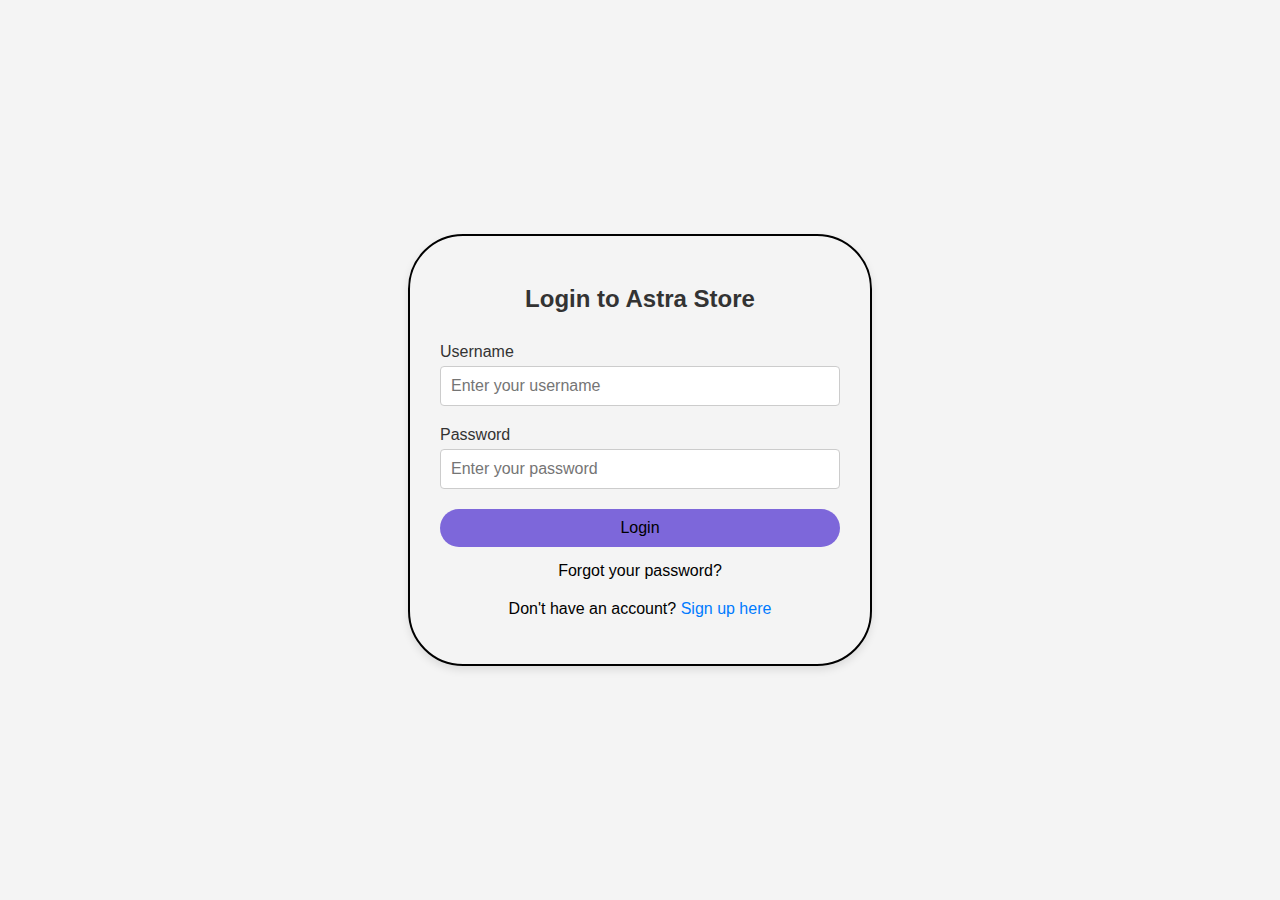
<file: index.html>
<!DOCTYPE html>
<html lang="en">

<head>
  <meta charset="UTF-8">
  <meta name="viewport" content="width=device-width, initial-scale=1.0">
  <title>Login | Astra Store</title>
  <link rel="stylesheet" href="style.css">

</head>

<body >

  <!-- Login Form -->

  <div class="login-container">
    <h2>Login to Astra Store</h2>
    <form action="/homepage/index2.html" method="get">
      <div class="form-group">
        <label for="username">Username</label>
        <input type="text" id="username" name="username" placeholder="Enter your username" required>
      </div>
      <div class="form-group">
        <label for="password">Password</label>
        <input type="password" id="password" name="password" placeholder="Enter your password" required>
      </div>
      <button type="submit" class="btn-login">Login</button>
      <a href="#" class="forgot-password">Forgot your password?</a>
    </form>
    <div class="signup">
      <p>Don't have an account? <a href="#">Sign up here</a></p>
    </div>
  </div>

</body>

</html>
</file>
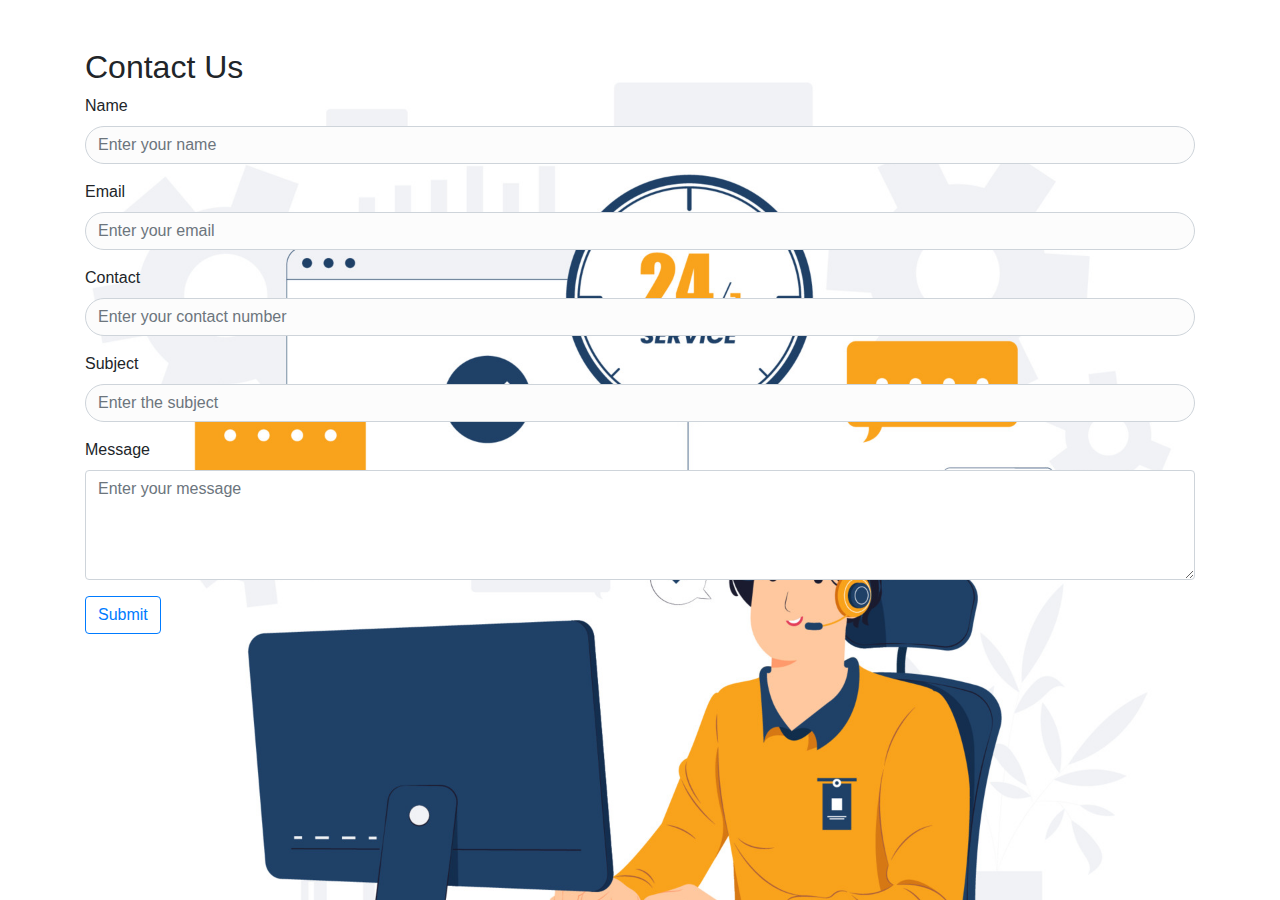
<file: contact/contact.html>
<!DOCTYPE html>
<html lang="en">

<head>
    <meta charset="UTF-8">
    <meta name="viewport" content="width=device-width, initial-scale=1.0">
    <title>Contact Us - Astra Store</title>
    <link rel="stylesheet" href="https://maxcdn.bootstrapcdn.com/bootstrap/4.5.2/css/bootstrap.min.css">
    <style>
        body {
            background-image: url("/contact/contact-us.jpg");
            background-size: cover;
        }

        .container input {
            background: rgb(252, 252, 252);
            color: black;
            border-radius: 20px;
        }
 
    
    </style>
</head>

<body>

    <!-- Navbar (Add your navbar code here) -->

    <div class="container mt-5">
        <h2>Contact Us</h2>
        <form>
            <div class="form-group">
                <label for="name">Name</label>
                <input type="text" class="form-control" id="name" placeholder="Enter your name" required>
            </div>
            <div class="form-group">
                <label for="email">Email</label>
                <input type="email" class="form-control" id="email" placeholder="Enter your email" required>
            </div>
            <div class="form-group">
                <label for="contact">Contact</label>
                <input type="text" class="form-control" id="contact" placeholder="Enter your contact number" required>
            </div>
            <div class="form-group">
                <label for="subject">Subject</label>
                <input type="text" class="form-control" id="subject" placeholder="Enter the subject" required>
            </div>
            <div class="form-group">
                <label for="message">Message</label>
                <textarea class="form-control" id="message" rows="4" placeholder="Enter your message"
                    required></textarea>
            </div>
            <button type="submit" class="btn btn-outline-primary">Submit</button>
        </form>
    </div>


   
    <script src="https://cdn.jsdelivr.net/npm/@popperjs/core@2.5.2/dist/umd/popper.min.js"></script>
    

</html>
</file>
<file: style.css>
/* Basic Styles */
body {
  font-family: Arial, sans-serif;
  margin: 0;
  padding: 0;
  background-color: #f4f4f4;
  display: flex;
  justify-content: center;
  align-items: center;
  height: 100vh;
  background-image: url(https://img.freepik.com/free-vector/shopping-time-banner-with-realistic-map-cart-gift-bags-vector-illustration_548887-120.jpg?t=st=1727330548~exp=1727334148~hmac=7e744b9c0364b3257fe8c7a8a94ddc9a70cdc7eaf12f21c217a6d5319a00e673&w=1380);
  background-size: contain;
}

.login-container {
  background-color: transparent;
  padding: 30px;
  border-radius: 8px;
  box-shadow: 0 4px 8px rgba(0, 0, 0, 0.1);
  max-width: 400px;
  width: 100%;
  border-radius: 55px;
  border: 2px solid black;
}

h2 {
  text-align: center;
  margin-bottom: 30px;
  color: #333;
}

.form-group {
  margin-bottom: 20px;
}

label {
  display: block;
  margin-bottom: 5px;
  color: #333;
}

input[type="text"],
input[type="password"] {
  width: 100%;
  padding: 10px;
  border: 1px solid #ccc;
  border-radius: 4px;
  box-sizing: border-box;
  font-size: 16px;
  /* background-color: transparent; */
}

.btn-login {
  width: 100%;
  padding: 10px;
  background-color: #7d67da;
  border: none;
  color: black;
  font-size: 16px;
  cursor: pointer;
  border-radius: 4px;
  transition: background-color 0.3s ease;
  border-radius: 1.5rem;
}

.btn-login:hover {
  background-color: transparent;
  border: 1px solid black;
  border-radius: 1.5rem;
}

.forgot-password {
  display: block;
  text-align: center;
  margin-top: 15px;
  color: black;
  text-decoration: none;
}

.forgot-password:hover {
  text-decoration: underline;
}

.signup {
  text-align: center;
  margin-top: 20px;
}

.signup a {
  color: #007bff;
  text-decoration: none;
}

.signup a:hover {
  text-decoration: underline;
}
</file>
